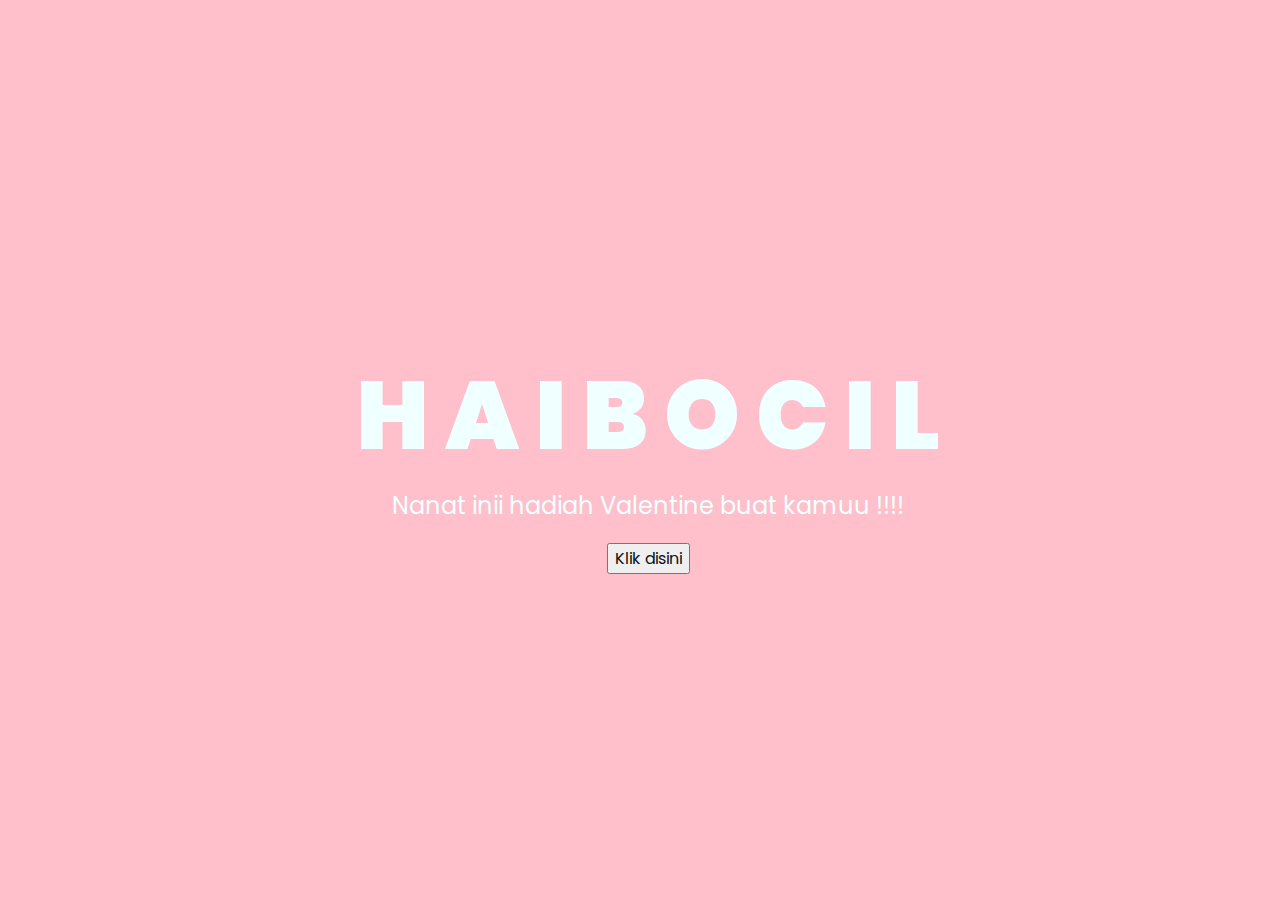
<file: index.html>
<!DOCTYPE html>
<html lang="en">
<head>
    <meta charset="UTF-8">
    <meta http-equiv="X-UA-Compatible" content="IE=edge">
    <meta name="viewport" content="width=device-width, initial-scale=1.0">
    <link rel="stylesheet" href="css/style.css">
    <link rel="icon" href="img/flowers.png" type="image/x-icon">
    <title>Nadya Ramadhani Indraputri</title>
</head>
<body>
    <div class="greetings">
    <!-- silahkan menambah kata sesuai keinginan dengan <span>text...</span -->
        <span>H</span>
        <span>A</span>
        <span>I</span>
        <span>B</span>
        <span>O</span>
        <span>C</span>
        <span>I</span>
        <span>L</span>
    </div>
    <div class="description">
        <span>Nanat inii hadiah Valentine buat kamuu !!!!</span>
    </div>
    <div class="button">
        <button>
            <a href="flower.html">Klik disini</a>
        </button>
        
    </div>
</body>
</html>
</file>
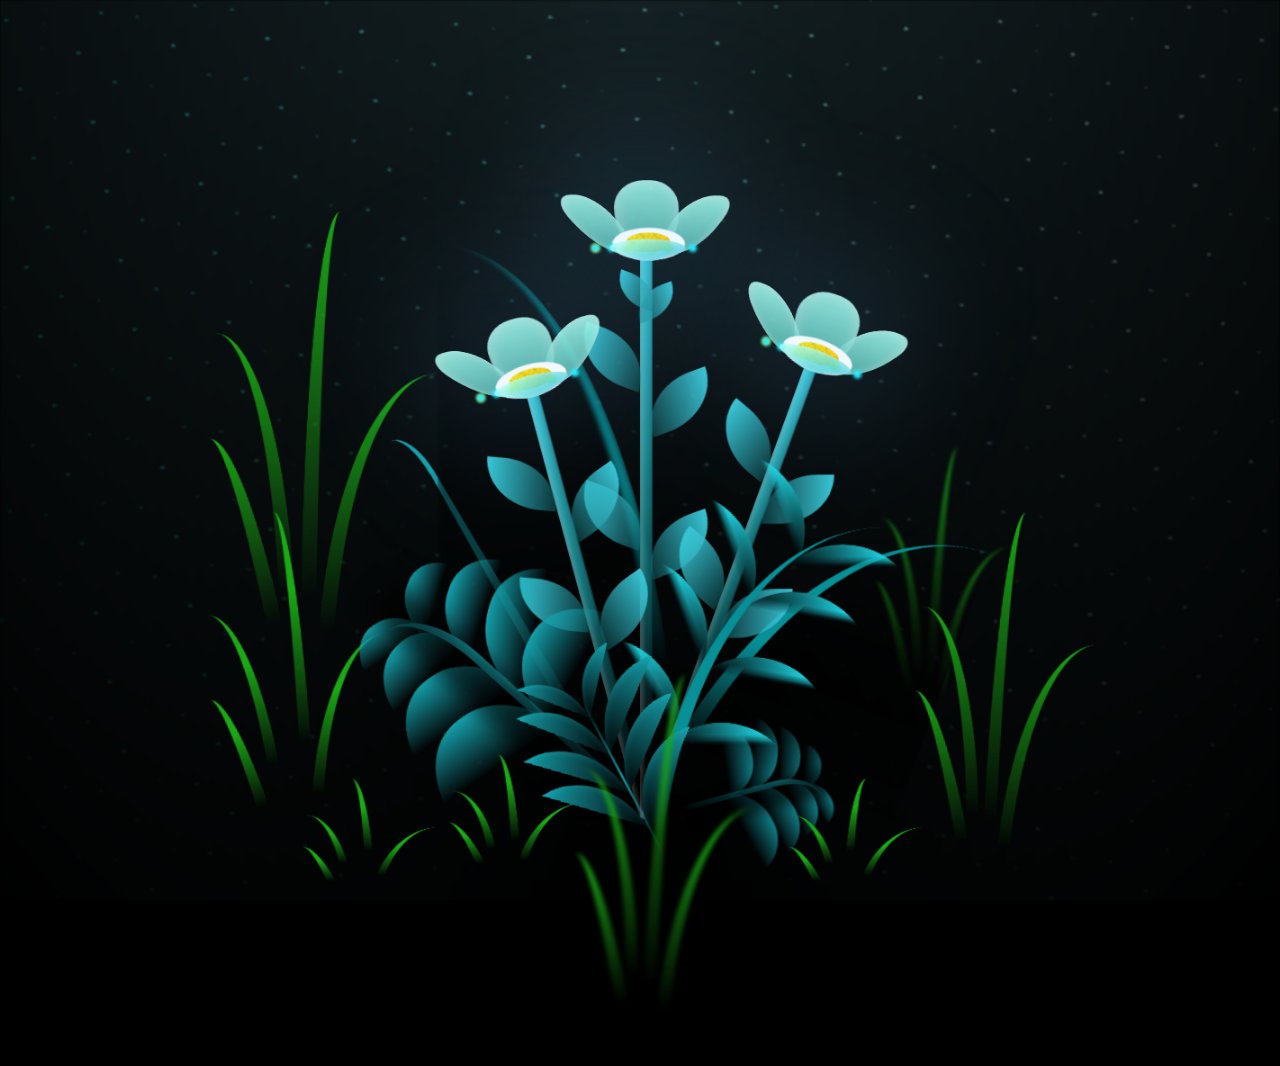
<file: flower.html>
<!DOCTYPE html>
<html lang="en">
<head>
    <meta charset="UTF-8">
    <meta http-equiv="X-UA-Compatible" content="IE=edge">
    <meta name="viewport" content="width=device-width, initial-scale=1.0">
    <link rel="stylesheet" href="css/main.css">
    <link rel="icon" href="img/flowers.png" type="image/x-icon">
    <title>flowers</title>
</head>
<body class="container">
  <!-- Pembuat code: https://codepen.io/mdusmanansari/pen/BamepLe -->
    <div class="night"></div>
    <div class="flowers">
      <div class="flower flower--1">
        <div class="flower__leafs flower__leafs--1">
          <div class="flower__leaf flower__leaf--1"></div>
          <div class="flower__leaf flower__leaf--2"></div>
          <div class="flower__leaf flower__leaf--3"></div>
          <div class="flower__leaf flower__leaf--4"></div>
          <div class="flower__white-circle"></div>
  
          <div class="flower__light flower__light--1"></div>
          <div class="flower__light flower__light--2"></div>
          <div class="flower__light flower__light--3"></div>
          <div class="flower__light flower__light--4"></div>
          <div class="flower__light flower__light--5"></div>
          <div class="flower__light flower__light--6"></div>
          <div class="flower__light flower__light--7"></div>
          <div class="flower__light flower__light--8"></div>
  
        </div>
        <div class="flower__line">
          <div class="flower__line__leaf flower__line__leaf--1"></div>
          <div class="flower__line__leaf flower__line__leaf--2"></div>
          <div class="flower__line__leaf flower__line__leaf--3"></div>
          <div class="flower__line__leaf flower__line__leaf--4"></div>
          <div class="flower__line__leaf flower__line__leaf--5"></div>
          <div class="flower__line__leaf flower__line__leaf--6"></div>
        </div>
      </div>
  
      <div class="flower flower--2">
        <div class="flower__leafs flower__leafs--2">
          <div class="flower__leaf flower__leaf--1"></div>
          <div class="flower__leaf flower__leaf--2"></div>
          <div class="flower__leaf flower__leaf--3"></div>
          <div class="flower__leaf flower__leaf--4"></div>
          <div class="flower__white-circle"></div>
  
          <div class="flower__light flower__light--1"></div>
          <div class="flower__light flower__light--2"></div>
          <div class="flower__light flower__light--3"></div>
          <div class="flower__light flower__light--4"></div>
          <div class="flower__light flower__light--5"></div>
          <div class="flower__light flower__light--6"></div>
          <div class="flower__light flower__light--7"></div>
          <div class="flower__light flower__light--8"></div>
  
        </div>
        <div class="flower__line">
          <div class="flower__line__leaf flower__line__leaf--1"></div>
          <div class="flower__line__leaf flower__line__leaf--2"></div>
          <div class="flower__line__leaf flower__line__leaf--3"></div>
          <div class="flower__line__leaf flower__line__leaf--4"></div>
        </div>
      </div>
  
      <div class="flower flower--3">
        <div class="flower__leafs flower__leafs--3">
          <div class="flower__leaf flower__leaf--1"></div>
          <div class="flower__leaf flower__leaf--2"></div>
          <div class="flower__leaf flower__leaf--3"></div>
          <div class="flower__leaf flower__leaf--4"></div>
          <div class="flower__white-circle"></div>
  
          <div class="flower__light flower__light--1"></div>
          <div class="flower__light flower__light--2"></div>
          <div class="flower__light flower__light--3"></div>
          <div class="flower__light flower__light--4"></div>
          <div class="flower__light flower__light--5"></div>
          <div class="flower__light flower__light--6"></div>
          <div class="flower__light flower__light--7"></div>
          <div class="flower__light flower__light--8"></div>
  
        </div>
        <div class="flower__line">
          <div class="flower__line__leaf flower__line__leaf--1"></div>
          <div class="flower__line__leaf flower__line__leaf--2"></div>
          <div class="flower__line__leaf flower__line__leaf--3"></div>
          <div class="flower__line__leaf flower__line__leaf--4"></div>
        </div>
      </div>
  
      <div class="grow-ans" style="--d:1.2s">
        <div class="flower__g-long">
          <div class="flower__g-long__top"></div>
          <div class="flower__g-long__bottom"></div>
        </div>
      </div>
  
      <div class="growing-grass">
        <div class="flower__grass flower__grass--1">
          <div class="flower__grass--top"></div>
          <div class="flower__grass--bottom"></div>
          <div class="flower__grass__leaf flower__grass__leaf--1"></div>
          <div class="flower__grass__leaf flower__grass__leaf--2"></div>
          <div class="flower__grass__leaf flower__grass__leaf--3"></div>
          <div class="flower__grass__leaf flower__grass__leaf--4"></div>
          <div class="flower__grass__leaf flower__grass__leaf--5"></div>
          <div class="flower__grass__leaf flower__grass__leaf--6"></div>
          <div class="flower__grass__leaf flower__grass__leaf--7"></div>
          <div class="flower__grass__leaf flower__grass__leaf--8"></div>
          <div class="flower__grass__overlay"></div>
        </div>
      </div>
  
      <div class="growing-grass">
        <div class="flower__grass flower__grass--2">
          <div class="flower__grass--top"></div>
          <div class="flower__grass--bottom"></div>
          <div class="flower__grass__leaf flower__grass__leaf--1"></div>
          <div class="flower__grass__leaf flower__grass__leaf--2"></div>
          <div class="flower__grass__leaf flower__grass__leaf--3"></div>
          <div class="flower__grass__leaf flower__grass__leaf--4"></div>
          <div class="flower__grass__leaf flower__grass__leaf--5"></div>
          <div class="flower__grass__leaf flower__grass__leaf--6"></div>
          <div class="flower__grass__leaf flower__grass__leaf--7"></div>
          <div class="flower__grass__leaf flower__grass__leaf--8"></div>
          <div class="flower__grass__overlay"></div>
        </div>
      </div>
  
      <div class="grow-ans" style="--d:2.4s">
        <div class="flower__g-right flower__g-right--1">
          <div class="leaf"></div>
        </div>
      </div>
  
      <div class="grow-ans" style="--d:2.8s">
        <div class="flower__g-right flower__g-right--2">
          <div class="leaf"></div>
        </div>
      </div>
  
      <div class="grow-ans" style="--d:2.8s">
        <div class="flower__g-front">
          <div class="flower__g-front__leaf-wrapper flower__g-front__leaf-wrapper--1">
            <div class="flower__g-front__leaf"></div>
          </div>
          <div class="flower__g-front__leaf-wrapper flower__g-front__leaf-wrapper--2">
            <div class="flower__g-front__leaf"></div>
          </div>
          <div class="flower__g-front__leaf-wrapper flower__g-front__leaf-wrapper--3">
            <div class="flower__g-front__leaf"></div>
          </div>
          <div class="flower__g-front__leaf-wrapper flower__g-front__leaf-wrapper--4">
            <div class="flower__g-front__leaf"></div>
          </div>
          <div class="flower__g-front__leaf-wrapper flower__g-front__leaf-wrapper--5">
            <div class="flower__g-front__leaf"></div>
          </div>
          <div class="flower__g-front__leaf-wrapper flower__g-front__leaf-wrapper--6">
            <div class="flower__g-front__leaf"></div>
          </div>
          <div class="flower__g-front__leaf-wrapper flower__g-front__leaf-wrapper--7">
            <div class="flower__g-front__leaf"></div>
          </div>
          <div class="flower__g-front__leaf-wrapper flower__g-front__leaf-wrapper--8">
            <div class="flower__g-front__leaf"></div>
          </div>
          <div class="flower__g-front__line"></div>
        </div>
      </div>
  
      <div class="grow-ans" style="--d:3.2s">
        <div class="flower__g-fr">
          <div class="leaf"></div>
          <div class="flower__g-fr__leaf flower__g-fr__leaf--1"></div>
          <div class="flower__g-fr__leaf flower__g-fr__leaf--2"></div>
          <div class="flower__g-fr__leaf flower__g-fr__leaf--3"></div>
          <div class="flower__g-fr__leaf flower__g-fr__leaf--4"></div>
          <div class="flower__g-fr__leaf flower__g-fr__leaf--5"></div>
          <div class="flower__g-fr__leaf flower__g-fr__leaf--6"></div>
          <div class="flower__g-fr__leaf flower__g-fr__leaf--7"></div>
          <div class="flower__g-fr__leaf flower__g-fr__leaf--8"></div>
        </div>
      </div>
  
      <div class="long-g long-g--0">
        <div class="grow-ans" style="--d:3s">
          <div class="leaf leaf--0"></div>
        </div>
        <div class="grow-ans" style="--d:2.2s">
          <div class="leaf leaf--1"></div>
        </div>
        <div class="grow-ans" style="--d:3.4s">
          <div class="leaf leaf--2"></div>
        </div>
        <div class="grow-ans" style="--d:3.6s">
          <div class="leaf leaf--3"></div>
        </div>
      </div>
  
      <div class="long-g long-g--1">
        <div class="grow-ans" style="--d:3.6s">
          <div class="leaf leaf--0"></div>
        </div>
        <div class="grow-ans" style="--d:3.8s">
          <div class="leaf leaf--1"></div>
        </div>
        <div class="grow-ans" style="--d:4s">
          <div class="leaf leaf--2"></div>
        </div>
        <div class="grow-ans" style="--d:4.2s">
          <div class="leaf leaf--3"></div>
        </div>
      </div>
  
      <div class="long-g long-g--2">
        <div class="grow-ans" style="--d:4s">
          <div class="leaf leaf--0"></div>
        </div>
        <div class="grow-ans" style="--d:4.2s">
          <div class="leaf leaf--1"></div>
        </div>
        <div class="grow-ans" style="--d:4.4s">
          <div class="leaf leaf--2"></div>
        </div>
        <div class="grow-ans" style="--d:4.6s">
          <div class="leaf leaf--3"></div>
        </div>
      </div>
  
      <div class="long-g long-g--3">
        <div class="grow-ans" style="--d:4s">
          <div class="leaf leaf--0"></div>
        </div>
        <div class="grow-ans" style="--d:4.2s">
          <div class="leaf leaf--1"></div>
        </div>
        <div class="grow-ans" style="--d:3s">
          <div class="leaf leaf--2"></div>
        </div>
        <div class="grow-ans" style="--d:3.6s">
          <div class="leaf leaf--3"></div>
        </div>
      </div>
  
      <div class="long-g long-g--4">
        <div class="grow-ans" style="--d:4s">
          <div class="leaf leaf--0"></div>
        </div>
        <div class="grow-ans" style="--d:4.2s">
          <div class="leaf leaf--1"></div>
        </div>
        <div class="grow-ans" style="--d:3s">
          <div class="leaf leaf--2"></div>
        </div>
        <div class="grow-ans" style="--d:3.6s">
          <div class="leaf leaf--3"></div>
        </div>
      </div>
  
      <div class="long-g long-g--5">
        <div class="grow-ans" style="--d:4s">
          <div class="leaf leaf--0"></div>
        </div>
        <div class="grow-ans" style="--d:4.2s">
          <div class="leaf leaf--1"></div>
        </div>
        <div class="grow-ans" style="--d:3s">
          <div class="leaf leaf--2"></div>
        </div>
        <div class="grow-ans" style="--d:3.6s">
          <div class="leaf leaf--3"></div>
        </div>
      </div>
  
      <div class="long-g long-g--6">
        <div class="grow-ans" style="--d:4.2s">
          <div class="leaf leaf--0"></div>
        </div>
        <div class="grow-ans" style="--d:4.4s">
          <div class="leaf leaf--1"></div>
        </div>
        <div class="grow-ans" style="--d:4.6s">
          <div class="leaf leaf--2"></div>
        </div>
        <div class="grow-ans" style="--d:4.8s">
          <div class="leaf leaf--3"></div>
        </div>
      </div>
  
      <div class="long-g long-g--7">
        <div class="grow-ans" style="--d:3s">
          <div class="leaf leaf--0"></div>
        </div>
        <div class="grow-ans" style="--d:3.2s">
          <div class="leaf leaf--1"></div>
        </div>
        <div class="grow-ans" style="--d:3.5s">
          <div class="leaf leaf--2"></div>
        </div>
        <div class="grow-ans" style="--d:3.6s">
          <div class="leaf leaf--3"></div>
        </div>
        <div>
          <audio autopLay loop>
            <source src="Music/make you mine.mp3" type="audio/mpeg"
        </audio>
        </div>       
      </div>
    </div>
    <script src="main.js"></script>
  </body>
</html>
</file>
<file: css/style.css>
@import url('https://fonts.googleapis.com/css2?family=Poppins:ital,wght@0,500;1,900&display=swap');
*{
    font-family: 'Poppins',cursive;
}
body{
    color: azure;
    width: 100%;
    height: 100vh;
    display: flex;
    flex-direction: column;
    align-items: center;
    justify-content: center;
    background-color: pink;
}
.greetings{
    font-size: 6rem;
    font-weight: 900;
}
.greetings > span{
    animation: glow 2.5s ease-in-out infinite;
}
@keyframes glow{
    0%, 100%{
        color: #fff;
        text-shadow: 0 0 12px #39c6d6, 0 0 50px #39c6d6, 0 0 100px #39c6d6;
    }
    10%, 90%{
        color: #F6AECE;
        text-shadow: none;
    }
}
.greetings > span:nth-child(2){
    animation-delay: .2s ;
}
.greetings > span:nth-child(3){
    animation-delay: .4s ;
}
.greetings > span:nth-child(4){
    animation-delay: .6s;
}
.greetings > span:nth-child(5){
    animation-delay: .8s;
}
.greetings > span:nth-child(6){
    animation-delay: 1.2s ;
}
.greetings > span:nth-child(7){
    animation-delay: 1.4s ;
}
.greetings > span:nth-child(8){
    animation-delay: 1.6s;
}

.description{
    font-size: 1.5rem;
    margin-bottom: 20px;
}

.button a{
    text-decoration: none;
    font-size: 1rem;
    color: #111;
}

@media screen and (max-width:574px){
    .greetings{
        display: block;
        font-size: 3rem;
        font-weight: 500;
        text-align: center;
    }
    .description{
        font-size: 1rem;
    }
    
    .button a{
        font-size: .5rem;
    }
}
</file>
<file: css/main.css>
*,
*::after,
*::before {
  padding: 0;
  margin: 0;
  box-sizing: border-box;
}

:root {
  --dark-color: #000;
}

body {
  display: flex;
  align-items: flex-end;
  justify-content: center;
  min-height: 100vh;
  background-color: var(--dark-color);
  overflow: hidden;
  perspective: 1000px;
}

.night {
  position: fixed;
  left: 50%;
  top: 0;
  transform: translateX(-50%);
  width: 100%;
  height: 100%;
  filter: blur(0.1vmin);
  background-image: radial-gradient(ellipse at top, transparent 0%, var(--dark-color)), radial-gradient(ellipse at bottom, var(--dark-color), rgba(145, 233, 255, 0.2)), repeating-linear-gradient(220deg, rgb(0, 0, 0) 0px, rgb(0, 0, 0) 19px, transparent 19px, transparent 22px), repeating-linear-gradient(189deg, rgb(0, 0, 0) 0px, rgb(0, 0, 0) 19px, transparent 19px, transparent 22px), repeating-linear-gradient(148deg, rgb(0, 0, 0) 0px, rgb(0, 0, 0) 19px, transparent 19px, transparent 22px), linear-gradient(90deg, rgb(0, 255, 250), rgb(240, 240, 240));
}

.flowers {
  position: relative;
  transform: scale(0.9);
}

.flower {
  position: absolute;
  bottom: 10vmin;
  transform-origin: bottom center;
  z-index: 10;
  --fl-speed: 0.8s;
}
.flower--1 {
  -webkit-animation: moving-flower-1 4s linear infinite;
          animation: moving-flower-1 4s linear infinite;
}
.flower--1 .flower__line {
  height: 70vmin;
  -webkit-animation-delay: 0.3s;
          animation-delay: 0.3s;
}
.flower--1 .flower__line__leaf--1 {
  -webkit-animation: blooming-leaf-right var(--fl-speed) 1.6s backwards;
          animation: blooming-leaf-right var(--fl-speed) 1.6s backwards;
}
.flower--1 .flower__line__leaf--2 {
  -webkit-animation: blooming-leaf-right var(--fl-speed) 1.4s backwards;
          animation: blooming-leaf-right var(--fl-speed) 1.4s backwards;
}
.flower--1 .flower__line__leaf--3 {
  -webkit-animation: blooming-leaf-left var(--fl-speed) 1.2s backwards;
          animation: blooming-leaf-left var(--fl-speed) 1.2s backwards;
}
.flower--1 .flower__line__leaf--4 {
  -webkit-animation: blooming-leaf-left var(--fl-speed) 1s backwards;
          animation: blooming-leaf-left var(--fl-speed) 1s backwards;
}
.flower--1 .flower__line__leaf--5 {
  -webkit-animation: blooming-leaf-right var(--fl-speed) 1.8s backwards;
          animation: blooming-leaf-right var(--fl-speed) 1.8s backwards;
}
.flower--1 .flower__line__leaf--6 {
  -webkit-animation: blooming-leaf-left var(--fl-speed) 2s backwards;
          animation: blooming-leaf-left var(--fl-speed) 2s backwards;
}
.flower--2 {
  left: 50%;
  transform: rotate(20deg);
  -webkit-animation: moving-flower-2 4s linear infinite;
          animation: moving-flower-2 4s linear infinite;
}
.flower--2 .flower__line {
  height: 60vmin;
  -webkit-animation-delay: 0.6s;
          animation-delay: 0.6s;
}
.flower--2 .flower__line__leaf--1 {
  -webkit-animation: blooming-leaf-right var(--fl-speed) 1.9s backwards;
          animation: blooming-leaf-right var(--fl-speed) 1.9s backwards;
}
.flower--2 .flower__line__leaf--2 {
  -webkit-animation: blooming-leaf-right var(--fl-speed) 1.7s backwards;
          animation: blooming-leaf-right var(--fl-speed) 1.7s backwards;
}
.flower--2 .flower__line__leaf--3 {
  -webkit-animation: blooming-leaf-left var(--fl-speed) 1.5s backwards;
          animation: blooming-leaf-left var(--fl-speed) 1.5s backwards;
}
.flower--2 .flower__line__leaf--4 {
  -webkit-animation: blooming-leaf-left var(--fl-speed) 1.3s backwards;
          animation: blooming-leaf-left var(--fl-speed) 1.3s backwards;
}
.flower--3 {
  left: 50%;
  transform: rotate(-15deg);
  -webkit-animation: moving-flower-3 4s linear infinite;
          animation: moving-flower-3 4s linear infinite;
}
.flower--3 .flower__line {
  -webkit-animation-delay: 0.9s;
          animation-delay: 0.9s;
}
.flower--3 .flower__line__leaf--1 {
  -webkit-animation: blooming-leaf-right var(--fl-speed) 2.5s backwards;
          animation: blooming-leaf-right var(--fl-speed) 2.5s backwards;
}
.flower--3 .flower__line__leaf--2 {
  -webkit-animation: blooming-leaf-right var(--fl-speed) 2.3s backwards;
          animation: blooming-leaf-right var(--fl-speed) 2.3s backwards;
}
.flower--3 .flower__line__leaf--3 {
  -webkit-animation: blooming-leaf-left var(--fl-speed) 2.1s backwards;
          animation: blooming-leaf-left var(--fl-speed) 2.1s backwards;
}
.flower--3 .flower__line__leaf--4 {
  -webkit-animation: blooming-leaf-left var(--fl-speed) 1.9s backwards;
          animation: blooming-leaf-left var(--fl-speed) 1.9s backwards;
}
.flower__leafs {
  position: relative;
  -webkit-animation: blooming-flower 2s backwards;
          animation: blooming-flower 2s backwards;
}
.flower__leafs--1 {
  -webkit-animation-delay: 1.1s;
          animation-delay: 1.1s;
}
.flower__leafs--2 {
  -webkit-animation-delay: 1.4s;
          animation-delay: 1.4s;
}
.flower__leafs--3 {
  -webkit-animation-delay: 1.7s;
          animation-delay: 1.7s;
}
.flower__leafs::after {
  content: "";
  position: absolute;
  left: 0;
  top: 0;
  transform: translate(-50%, -100%);
  width: 8vmin;
  height: 8vmin;
  background-color: #6bff;
  filter: blur(10vmin);
}
.flower__leaf {
  position: absolute;
  bottom: 0;
  left: 50%;
  width: 8vmin;
  height: 11vmin;
  border-radius: 51% 49% 47% 53%/44% 45% 55% 69%;
  background-color: #a7ffee;
  background-image: linear-gradient(to top, #54b8aa, #a7ffee);
  transform-origin: bottom center;
  opacity: 0.9;
  box-shadow: inset 0 0 2vmin rgba(255, 255, 255, 0.5);
}
.flower__leaf--1 {
  transform: translate(-10%, 1%) rotateY(40deg) rotateX(-50deg);
}
.flower__leaf--2 {
  transform: translate(-50%, -4%) rotateX(40deg);
}
.flower__leaf--3 {
  transform: translate(-90%, 0%) rotateY(45deg) rotateX(50deg);
}
.flower__leaf--4 {
  width: 8vmin;
  height: 8vmin;
  transform-origin: bottom left;
  border-radius: 4vmin 10vmin 4vmin 4vmin;
  transform: translate(0%, 18%) rotateX(70deg) rotate(-43deg);
  background-image: linear-gradient(to top, #39c6d6, #a7ffee);
  z-index: 1;
  opacity: 0.8;
}
.flower__white-circle {
  position: absolute;
  left: -3.5vmin;
  top: -3vmin;
  width: 9vmin;
  height: 4vmin;
  border-radius: 50%;
  background-color: #fff;
}
.flower__white-circle::after {
  content: "";
  position: absolute;
  left: 50%;
  top: 45%;
  transform: translate(-50%, -50%);
  width: 60%;
  height: 60%;
  border-radius: inherit;
  background-image: repeating-linear-gradient(135deg, rgba(0, 0, 0, 0.03) 0px, rgba(0, 0, 0, 0.03) 1px, transparent 1px, transparent 12px), repeating-linear-gradient(45deg, rgba(0, 0, 0, 0.03) 0px, rgba(0, 0, 0, 0.03) 1px, transparent 1px, transparent 12px), repeating-linear-gradient(67.5deg, rgba(0, 0, 0, 0.03) 0px, rgba(0, 0, 0, 0.03) 1px, transparent 1px, transparent 12px), repeating-linear-gradient(135deg, rgba(0, 0, 0, 0.03) 0px, rgba(0, 0, 0, 0.03) 1px, transparent 1px, transparent 12px), repeating-linear-gradient(45deg, rgba(0, 0, 0, 0.03) 0px, rgba(0, 0, 0, 0.03) 1px, transparent 1px, transparent 12px), repeating-linear-gradient(112.5deg, rgba(0, 0, 0, 0.03) 0px, rgba(0, 0, 0, 0.03) 1px, transparent 1px, transparent 12px), repeating-linear-gradient(112.5deg, rgba(0, 0, 0, 0.03) 0px, rgba(0, 0, 0, 0.03) 1px, transparent 1px, transparent 12px), repeating-linear-gradient(45deg, rgba(0, 0, 0, 0.03) 0px, rgba(0, 0, 0, 0.03) 1px, transparent 1px, transparent 12px), repeating-linear-gradient(22.5deg, rgba(0, 0, 0, 0.03) 0px, rgba(0, 0, 0, 0.03) 1px, transparent 1px, transparent 12px), repeating-linear-gradient(45deg, rgba(0, 0, 0, 0.03) 0px, rgba(0, 0, 0, 0.03) 1px, transparent 1px, transparent 12px), repeating-linear-gradient(22.5deg, rgba(0, 0, 0, 0.03) 0px, rgba(0, 0, 0, 0.03) 1px, transparent 1px, transparent 12px), repeating-linear-gradient(135deg, rgba(0, 0, 0, 0.03) 0px, rgba(0, 0, 0, 0.03) 1px, transparent 1px, transparent 12px), repeating-linear-gradient(157.5deg, rgba(0, 0, 0, 0.03) 0px, rgba(0, 0, 0, 0.03) 1px, transparent 1px, transparent 12px), repeating-linear-gradient(67.5deg, rgba(0, 0, 0, 0.03) 0px, rgba(0, 0, 0, 0.03) 1px, transparent 1px, transparent 12px), repeating-linear-gradient(67.5deg, rgba(0, 0, 0, 0.03) 0px, rgba(0, 0, 0, 0.03) 1px, transparent 1px, transparent 12px), linear-gradient(90deg, rgb(255, 235, 18), rgb(255, 206, 0));
}
.flower__line {
  height: 55vmin;
  width: 1.5vmin;
  background-image: linear-gradient(to left, rgba(0, 0, 0, 0.2), transparent, rgba(255, 255, 255, 0.2)), linear-gradient(to top, transparent 10%, #14757a, #39c6d6);
  box-shadow: inset 0 0 2px rgba(0, 0, 0, 0.5);
  -webkit-animation: grow-flower-tree 4s backwards;
          animation: grow-flower-tree 4s backwards;
}
.flower__line__leaf {
  --w: 7vmin;
  --h: calc(var(--w) + 2vmin);
  position: absolute;
  top: 20%;
  left: 90%;
  width: var(--w);
  height: var(--h);
  border-top-right-radius: var(--h);
  border-bottom-left-radius: var(--h);
  background-image: linear-gradient(to top, rgba(20, 117, 122, 0.4), #39c6d6);
}
.flower__line__leaf--1 {
  transform: rotate(70deg) rotateY(30deg);
}
.flower__line__leaf--2 {
  top: 45%;
  transform: rotate(70deg) rotateY(30deg);
}
.flower__line__leaf--3, .flower__line__leaf--4, .flower__line__leaf--6 {
  border-top-right-radius: 0;
  border-bottom-left-radius: 0;
  border-top-left-radius: var(--h);
  border-bottom-right-radius: var(--h);
  left: -460%;
  top: 12%;
  transform: rotate(-70deg) rotateY(30deg);
}
.flower__line__leaf--4 {
  top: 40%;
}
.flower__line__leaf--5 {
  top: 0;
  transform-origin: left;
  transform: rotate(70deg) rotateY(30deg) scale(0.6);
}
.flower__line__leaf--6 {
  top: -2%;
  left: -450%;
  transform-origin: right;
  transform: rotate(-70deg) rotateY(30deg) scale(0.6);
}
.flower__light {
  position: absolute;
  bottom: 0vmin;
  width: 1vmin;
  height: 1vmin;
  background-color: rgb(255, 251, 0);
  border-radius: 50%;
  filter: blur(0.2vmin);
  -webkit-animation: light-ans 4s linear infinite backwards;
          animation: light-ans 4s linear infinite backwards;
}
.flower__light:nth-child(odd) {
  background-color: #23f0ff;
}
.flower__light--1 {
  left: -2vmin;
  -webkit-animation-delay: 1s;
          animation-delay: 1s;
}
.flower__light--2 {
  left: 3vmin;
  -webkit-animation-delay: 0.5s;
          animation-delay: 0.5s;
}
.flower__light--3 {
  left: -6vmin;
  -webkit-animation-delay: 0.3s;
          animation-delay: 0.3s;
}
.flower__light--4 {
  left: 6vmin;
  -webkit-animation-delay: 0.9s;
          animation-delay: 0.9s;
}
.flower__light--5 {
  left: -1vmin;
  -webkit-animation-delay: 1.5s;
          animation-delay: 1.5s;
}
.flower__light--6 {
  left: -4vmin;
  -webkit-animation-delay: 3s;
          animation-delay: 3s;
}
.flower__light--7 {
  left: 3vmin;
  -webkit-animation-delay: 2s;
          animation-delay: 2s;
}
.flower__light--8 {
  left: -6vmin;
  -webkit-animation-delay: 3.5s;
          animation-delay: 3.5s;
}
.flower__grass {
  --c: #159faa;
  --line-w: 1.5vmin;
  position: absolute;
  bottom: 12vmin;
  left: -7vmin;
  display: flex;
  flex-direction: column;
  align-items: flex-end;
  z-index: 20;
  transform-origin: bottom center;
  transform: rotate(-48deg) rotateY(40deg);
}
.flower__grass--1 {
  -webkit-animation: moving-grass 2s linear infinite;
          animation: moving-grass 2s linear infinite;
}
.flower__grass--2 {
  left: 2vmin;
  bottom: 10vmin;
  transform: scale(0.5) rotate(75deg) rotateX(10deg) rotateY(-200deg);
  opacity: 0.8;
  z-index: 0;
  -webkit-animation: moving-grass--2 1.5s linear infinite;
          animation: moving-grass--2 1.5s linear infinite;
}
.flower__grass--top {
  width: 7vmin;
  height: 10vmin;
  border-top-right-radius: 100%;
  border-right: var(--line-w) solid var(--c);
  transform-origin: bottom center;
  transform: rotate(-2deg);
}
.flower__grass--bottom {
  margin-top: -2px;
  width: var(--line-w);
  height: 25vmin;
  background-image: linear-gradient(to top, transparent, var(--c));
}
.flower__grass__leaf {
  --size: 10vmin;
  position: absolute;
  width: calc(var(--size) * 2.1);
  height: var(--size);
  border-top-left-radius: var(--size);
  border-top-right-radius: var(--size);
  background-image: linear-gradient(to top, transparent, transparent 30%, var(--c));
  z-index: 100;
}
.flower__grass__leaf--1 {
  top: -6%;
  left: 30%;
  --size: 6vmin;
  transform: rotate(-20deg);
  -webkit-animation: growing-grass-ans--1 2s 2.6s backwards;
          animation: growing-grass-ans--1 2s 2.6s backwards;
}
@-webkit-keyframes growing-grass-ans--1 {
  0% {
    transform-origin: bottom left;
    transform: rotate(-20deg) scale(0);
  }
}
@keyframes growing-grass-ans--1 {
  0% {
    transform-origin: bottom left;
    transform: rotate(-20deg) scale(0);
  }
}
.flower__grass__leaf--2 {
  top: -5%;
  left: -110%;
  --size: 6vmin;
  transform: rotate(10deg);
  -webkit-animation: growing-grass-ans--2 2s 2.4s linear backwards;
          animation: growing-grass-ans--2 2s 2.4s linear backwards;
}
@-webkit-keyframes growing-grass-ans--2 {
  0% {
    transform-origin: bottom right;
    transform: rotate(10deg) scale(0);
  }
}
@keyframes growing-grass-ans--2 {
  0% {
    transform-origin: bottom right;
    transform: rotate(10deg) scale(0);
  }
}
.flower__grass__leaf--3 {
  top: 5%;
  left: 60%;
  --size: 8vmin;
  transform: rotate(-18deg) rotateX(-20deg);
  -webkit-animation: growing-grass-ans--3 2s 2.2s linear backwards;
          animation: growing-grass-ans--3 2s 2.2s linear backwards;
}
@-webkit-keyframes growing-grass-ans--3 {
  0% {
    transform-origin: bottom left;
    transform: rotate(-18deg) rotateX(-20deg) scale(0);
  }
}
@keyframes growing-grass-ans--3 {
  0% {
    transform-origin: bottom left;
    transform: rotate(-18deg) rotateX(-20deg) scale(0);
  }
}
.flower__grass__leaf--4 {
  top: 6%;
  left: -135%;
  --size: 8vmin;
  transform: rotate(2deg);
  -webkit-animation: growing-grass-ans--4 2s 2s linear backwards;
          animation: growing-grass-ans--4 2s 2s linear backwards;
}
@-webkit-keyframes growing-grass-ans--4 {
  0% {
    transform-origin: bottom right;
    transform: rotate(2deg) scale(0);
  }
}
@keyframes growing-grass-ans--4 {
  0% {
    transform-origin: bottom right;
    transform: rotate(2deg) scale(0);
  }
}
.flower__grass__leaf--5 {
  top: 20%;
  left: 60%;
  --size: 10vmin;
  transform: rotate(-24deg) rotateX(-20deg);
  -webkit-animation: growing-grass-ans--5 2s 1.8s linear backwards;
          animation: growing-grass-ans--5 2s 1.8s linear backwards;
}
@-webkit-keyframes growing-grass-ans--5 {
  0% {
    transform-origin: bottom left;
    transform: rotate(-24deg) rotateX(-20deg) scale(0);
  }
}
@keyframes growing-grass-ans--5 {
  0% {
    transform-origin: bottom left;
    transform: rotate(-24deg) rotateX(-20deg) scale(0);
  }
}
.flower__grass__leaf--6 {
  top: 22%;
  left: -180%;
  --size: 10vmin;
  transform: rotate(10deg);
  -webkit-animation: growing-grass-ans--6 2s 1.6s linear backwards;
          animation: growing-grass-ans--6 2s 1.6s linear backwards;
}
@-webkit-keyframes growing-grass-ans--6 {
  0% {
    transform-origin: bottom right;
    transform: rotate(10deg) scale(0);
  }
}
@keyframes growing-grass-ans--6 {
  0% {
    transform-origin: bottom right;
    transform: rotate(10deg) scale(0);
  }
}
.flower__grass__leaf--7 {
  top: 39%;
  left: 70%;
  --size: 10vmin;
  transform: rotate(-10deg);
  -webkit-animation: growing-grass-ans--7 2s 1.4s linear backwards;
          animation: growing-grass-ans--7 2s 1.4s linear backwards;
}
@-webkit-keyframes growing-grass-ans--7 {
  0% {
    transform-origin: bottom left;
    transform: rotate(-10deg) scale(0);
  }
}
@keyframes growing-grass-ans--7 {
  0% {
    transform-origin: bottom left;
    transform: rotate(-10deg) scale(0);
  }
}
.flower__grass__leaf--8 {
  top: 40%;
  left: -215%;
  --size: 11vmin;
  transform: rotate(10deg);
  -webkit-animation: growing-grass-ans--8 2s 1.2s linear backwards;
          animation: growing-grass-ans--8 2s 1.2s linear backwards;
}
@-webkit-keyframes growing-grass-ans--8 {
  0% {
    transform-origin: bottom right;
    transform: rotate(10deg) scale(0);
  }
}
@keyframes growing-grass-ans--8 {
  0% {
    transform-origin: bottom right;
    transform: rotate(10deg) scale(0);
  }
}
.flower__grass__overlay {
  position: absolute;
  top: -10%;
  right: 0%;
  width: 100%;
  height: 100%;
  background-color: rgba(0, 0, 0, 0.6);
  filter: blur(1.5vmin);
  z-index: 100;
}
.flower__g-long {
  --w: 2vmin;
  --h: 6vmin;
  --c: #159faa;
  position: absolute;
  bottom: 10vmin;
  left: -3vmin;
  transform-origin: bottom center;
  transform: rotate(-30deg) rotateY(-20deg);
  display: flex;
  flex-direction: column;
  align-items: flex-end;
  -webkit-animation: flower-g-long-ans 3s linear infinite;
          animation: flower-g-long-ans 3s linear infinite;
}
@-webkit-keyframes flower-g-long-ans {
  0%, 100% {
    transform: rotate(-30deg) rotateY(-20deg);
  }
  50% {
    transform: rotate(-32deg) rotateY(-20deg);
  }
}
@keyframes flower-g-long-ans {
  0%, 100% {
    transform: rotate(-30deg) rotateY(-20deg);
  }
  50% {
    transform: rotate(-32deg) rotateY(-20deg);
  }
}
.flower__g-long__top {
  top: calc(var(--h) * -1);
  width: calc(var(--w) + 1vmin);
  height: var(--h);
  border-top-right-radius: 100%;
  border-right: 0.7vmin solid var(--c);
  transform: translate(-0.7vmin, 1vmin);
}
.flower__g-long__bottom {
  width: var(--w);
  height: 50vmin;
  transform-origin: bottom center;
  background-image: linear-gradient(to top, transparent 30%, var(--c));
  box-shadow: inset 0 0 2px rgba(0, 0, 0, 0.5);
  -webkit-clip-path: polygon(35% 0, 65% 1%, 100% 100%, 0% 100%);
          clip-path: polygon(35% 0, 65% 1%, 100% 100%, 0% 100%);
}
.flower__g-right {
  position: absolute;
  bottom: 6vmin;
  left: -2vmin;
  transform-origin: bottom left;
  transform: rotate(20deg);
}
.flower__g-right .leaf {
  width: 30vmin;
  height: 50vmin;
  border-top-left-radius: 100%;
  border-left: 2vmin solid #079097;
  background-image: linear-gradient(to bottom, transparent, var(--dark-color) 60%);
  -webkit-mask-image: linear-gradient(to top, transparent 30%, #079097 60%);
}
.flower__g-right--1 {
  -webkit-animation: flower-g-right-ans 2.5s linear infinite;
          animation: flower-g-right-ans 2.5s linear infinite;
}
.flower__g-right--2 {
  left: 5vmin;
  transform: rotateY(-180deg);
  -webkit-animation: flower-g-right-ans--2 3s linear infinite;
          animation: flower-g-right-ans--2 3s linear infinite;
}
.flower__g-right--2 .leaf {
  height: 75vmin;
  filter: blur(0.3vmin);
  opacity: 0.8;
}
@-webkit-keyframes flower-g-right-ans {
  0%, 100% {
    transform: rotate(20deg);
  }
  50% {
    transform: rotate(24deg) rotateX(-20deg);
  }
}
@keyframes flower-g-right-ans {
  0%, 100% {
    transform: rotate(20deg);
  }
  50% {
    transform: rotate(24deg) rotateX(-20deg);
  }
}
@-webkit-keyframes flower-g-right-ans--2 {
  0%, 100% {
    transform: rotateY(-180deg) rotate(0deg) rotateX(-20deg);
  }
  50% {
    transform: rotateY(-180deg) rotate(6deg) rotateX(-20deg);
  }
}
@keyframes flower-g-right-ans--2 {
  0%, 100% {
    transform: rotateY(-180deg) rotate(0deg) rotateX(-20deg);
  }
  50% {
    transform: rotateY(-180deg) rotate(6deg) rotateX(-20deg);
  }
}
.flower__g-front {
  position: absolute;
  bottom: 6vmin;
  left: 2.5vmin;
  z-index: 100;
  transform-origin: bottom center;
  transform: rotate(-28deg) rotateY(30deg) scale(1.04);
  -webkit-animation: flower__g-front-ans 2s linear infinite;
          animation: flower__g-front-ans 2s linear infinite;
}
@-webkit-keyframes flower__g-front-ans {
  0%, 100% {
    transform: rotate(-28deg) rotateY(30deg) scale(1.04);
  }
  50% {
    transform: rotate(-35deg) rotateY(40deg) scale(1.04);
  }
}
@keyframes flower__g-front-ans {
  0%, 100% {
    transform: rotate(-28deg) rotateY(30deg) scale(1.04);
  }
  50% {
    transform: rotate(-35deg) rotateY(40deg) scale(1.04);
  }
}
.flower__g-front__line {
  width: 0.3vmin;
  height: 20vmin;
  background-image: linear-gradient(to top, transparent, #079097, transparent 100%);
  position: relative;
}
.flower__g-front__leaf-wrapper {
  position: absolute;
  top: 0;
  left: 0;
  transform-origin: bottom left;
  transform: rotate(10deg);
}
.flower__g-front__leaf-wrapper:nth-child(even) {
  left: 0vmin;
  transform: rotateY(-180deg) rotate(5deg);
  -webkit-animation: flower__g-front__leaf-left-ans 1s ease-in backwards;
          animation: flower__g-front__leaf-left-ans 1s ease-in backwards;
}
.flower__g-front__leaf-wrapper:nth-child(odd) {
  -webkit-animation: flower__g-front__leaf-ans 1s ease-in backwards;
          animation: flower__g-front__leaf-ans 1s ease-in backwards;
}
.flower__g-front__leaf-wrapper--1 {
  top: -8vmin;
  transform: scale(0.7);
  -webkit-animation: flower__g-front__leaf-ans 1s 5.5s ease-in backwards !important;
          animation: flower__g-front__leaf-ans 1s 5.5s ease-in backwards !important;
}
.flower__g-front__leaf-wrapper--2 {
  top: -8vmin;
  transform: rotateY(-180deg) scale(0.7) !important;
  -webkit-animation: flower__g-front__leaf-left-ans-2 1s 4.6s ease-in backwards !important;
          animation: flower__g-front__leaf-left-ans-2 1s 4.6s ease-in backwards !important;
}
.flower__g-front__leaf-wrapper--3 {
  top: -3vmin;
  -webkit-animation: flower__g-front__leaf-ans 1s 4.6s ease-in backwards;
          animation: flower__g-front__leaf-ans 1s 4.6s ease-in backwards;
}
.flower__g-front__leaf-wrapper--4 {
  top: -3vmin;
  transform: rotateY(-180deg) scale(0.9) !important;
  -webkit-animation: flower__g-front__leaf-left-ans-2 1s 4.6s ease-in backwards !important;
          animation: flower__g-front__leaf-left-ans-2 1s 4.6s ease-in backwards !important;
}
@-webkit-keyframes flower__g-front__leaf-left-ans-2 {
  0% {
    transform: rotateY(-180deg) scale(0);
  }
}
@keyframes flower__g-front__leaf-left-ans-2 {
  0% {
    transform: rotateY(-180deg) scale(0);
  }
}
.flower__g-front__leaf-wrapper--5, .flower__g-front__leaf-wrapper--6 {
  top: 2vmin;
}
.flower__g-front__leaf-wrapper--7, .flower__g-front__leaf-wrapper--8 {
  top: 6.5vmin;
}
.flower__g-front__leaf-wrapper--2 {
  -webkit-animation-delay: 5.2s !important;
          animation-delay: 5.2s !important;
}
.flower__g-front__leaf-wrapper--3 {
  -webkit-animation-delay: 4.9s !important;
          animation-delay: 4.9s !important;
}
.flower__g-front__leaf-wrapper--5 {
  -webkit-animation-delay: 4.3s !important;
          animation-delay: 4.3s !important;
}
.flower__g-front__leaf-wrapper--6 {
  -webkit-animation-delay: 4.1s !important;
          animation-delay: 4.1s !important;
}
.flower__g-front__leaf-wrapper--7 {
  -webkit-animation-delay: 3.8s !important;
          animation-delay: 3.8s !important;
}
.flower__g-front__leaf-wrapper--8 {
  -webkit-animation-delay: 3.5s !important;
          animation-delay: 3.5s !important;
}
@-webkit-keyframes flower__g-front__leaf-ans {
  0% {
    transform: rotate(10deg) scale(0);
  }
}
@keyframes flower__g-front__leaf-ans {
  0% {
    transform: rotate(10deg) scale(0);
  }
}
@-webkit-keyframes flower__g-front__leaf-left-ans {
  0% {
    transform: rotateY(-180deg) rotate(5deg) scale(0);
  }
}
@keyframes flower__g-front__leaf-left-ans {
  0% {
    transform: rotateY(-180deg) rotate(5deg) scale(0);
  }
}
.flower__g-front__leaf {
  width: 10vmin;
  height: 10vmin;
  border-radius: 100% 0% 0% 100%/100% 100% 0% 0%;
  box-shadow: inset 0 2px 1vmin hsla(184deg, 97%, 58%, 0.2);
  background-image: linear-gradient(to bottom left, transparent, var(--dark-color)), linear-gradient(to bottom right, #159faa 50%, transparent 50%, transparent);
  -webkit-mask-image: linear-gradient(to bottom right, #159faa 50%, transparent 50%, transparent);
  mask-image: linear-gradient(to bottom right, #159faa 50%, transparent 50%, transparent);
}
.flower__g-fr {
  position: absolute;
  bottom: -4vmin;
  left: vmin;
  transform-origin: bottom left;
  z-index: 10;
  -webkit-animation: flower__g-fr-ans 2s linear infinite;
          animation: flower__g-fr-ans 2s linear infinite;
}
@-webkit-keyframes flower__g-fr-ans {
  0%, 100% {
    transform: rotate(2deg);
  }
  50% {
    transform: rotate(4deg);
  }
}
@keyframes flower__g-fr-ans {
  0%, 100% {
    transform: rotate(2deg);
  }
  50% {
    transform: rotate(4deg);
  }
}
.flower__g-fr .leaf {
  width: 30vmin;
  height: 50vmin;
  border-top-left-radius: 100%;
  border-left: 2vmin solid #079097;
  -webkit-mask-image: linear-gradient(to top, transparent 25%, #079097 50%);
  position: relative;
  z-index: 1;
}
.flower__g-fr__leaf {
  position: absolute;
  top: 0;
  left: 0;
  width: 10vmin;
  height: 10vmin;
  border-radius: 100% 0% 0% 100%/100% 100% 0% 0%;
  box-shadow: inset 0 2px 1vmin hsla(184deg, 97%, 58%, 0.2);
  background-image: linear-gradient(to bottom left, transparent, var(--dark-color) 98%), linear-gradient(to bottom right, #23f0ff 45%, transparent 50%, transparent);
  -webkit-mask-image: linear-gradient(135deg, #159faa 40%, transparent 50%, transparent);
}
.flower__g-fr__leaf--1 {
  left: 20vmin;
  transform: rotate(45deg);
  -webkit-animation: flower__g-fr-leaft-ans-1 0.5s 5.2s linear backwards;
          animation: flower__g-fr-leaft-ans-1 0.5s 5.2s linear backwards;
}
@-webkit-keyframes flower__g-fr-leaft-ans-1 {
  0% {
    transform-origin: left;
    transform: rotate(45deg) scale(0);
  }
}
@keyframes flower__g-fr-leaft-ans-1 {
  0% {
    transform-origin: left;
    transform: rotate(45deg) scale(0);
  }
}
.flower__g-fr__leaf--2 {
  left: 12vmin;
  top: -7vmin;
  transform: rotate(25deg) rotateY(-180deg);
  -webkit-animation: flower__g-fr-leaft-ans-6 0.5s 5s linear backwards;
          animation: flower__g-fr-leaft-ans-6 0.5s 5s linear backwards;
}
.flower__g-fr__leaf--3 {
  left: 15vmin;
  top: 6vmin;
  transform: rotate(55deg);
  -webkit-animation: flower__g-fr-leaft-ans-5 0.5s 4.8s linear backwards;
          animation: flower__g-fr-leaft-ans-5 0.5s 4.8s linear backwards;
}
.flower__g-fr__leaf--4 {
  left: 6vmin;
  top: -2vmin;
  transform: rotate(25deg) rotateY(-180deg);
  -webkit-animation: flower__g-fr-leaft-ans-6 0.5s 4.6s linear backwards;
          animation: flower__g-fr-leaft-ans-6 0.5s 4.6s linear backwards;
}
.flower__g-fr__leaf--5 {
  left: 10vmin;
  top: 14vmin;
  transform: rotate(55deg);
  -webkit-animation: flower__g-fr-leaft-ans-5 0.5s 4.4s linear backwards;
          animation: flower__g-fr-leaft-ans-5 0.5s 4.4s linear backwards;
}
@-webkit-keyframes flower__g-fr-leaft-ans-5 {
  0% {
    transform-origin: left;
    transform: rotate(55deg) scale(0);
  }
}
@keyframes flower__g-fr-leaft-ans-5 {
  0% {
    transform-origin: left;
    transform: rotate(55deg) scale(0);
  }
}
.flower__g-fr__leaf--6 {
  left: 0vmin;
  top: 6vmin;
  transform: rotate(25deg) rotateY(-180deg);
  -webkit-animation: flower__g-fr-leaft-ans-6 0.5s 4.2s linear backwards;
          animation: flower__g-fr-leaft-ans-6 0.5s 4.2s linear backwards;
}
@-webkit-keyframes flower__g-fr-leaft-ans-6 {
  0% {
    transform-origin: right;
    transform: rotate(25deg) rotateY(-180deg) scale(0);
  }
}
@keyframes flower__g-fr-leaft-ans-6 {
  0% {
    transform-origin: right;
    transform: rotate(25deg) rotateY(-180deg) scale(0);
  }
}
.flower__g-fr__leaf--7 {
  left: 5vmin;
  top: 22vmin;
  transform: rotate(45deg);
  -webkit-animation: flower__g-fr-leaft-ans-7 0.5s 4s linear backwards;
          animation: flower__g-fr-leaft-ans-7 0.5s 4s linear backwards;
}
@-webkit-keyframes flower__g-fr-leaft-ans-7 {
  0% {
    transform-origin: left;
    transform: rotate(45deg) scale(0);
  }
}
@keyframes flower__g-fr-leaft-ans-7 {
  0% {
    transform-origin: left;
    transform: rotate(45deg) scale(0);
  }
}
.flower__g-fr__leaf--8 {
  left: -4vmin;
  top: 15vmin;
  transform: rotate(15deg) rotateY(-180deg);
  -webkit-animation: flower__g-fr-leaft-ans-8 0.5s 3.8s linear backwards;
          animation: flower__g-fr-leaft-ans-8 0.5s 3.8s linear backwards;
}
@-webkit-keyframes flower__g-fr-leaft-ans-8 {
  0% {
    transform-origin: right;
    transform: rotate(15deg) rotateY(-180deg) scale(0);
  }
}
@keyframes flower__g-fr-leaft-ans-8 {
  0% {
    transform-origin: right;
    transform: rotate(15deg) rotateY(-180deg) scale(0);
  }
}

.long-g {
  position: absolute;
  bottom: 25vmin;
  left: -42vmin;
  transform-origin: bottom left;
}
.long-g--1 {
  bottom: 0vmin;
  transform: scale(0.8) rotate(-5deg);
}
.long-g--1 .leaf {
  -webkit-mask-image: linear-gradient(to top, transparent 40%, #079097 80%) !important;
}
.long-g--1 .leaf--1 {
  --w: 5vmin;
  --h: 60vmin;
  left: -2vmin;
  transform: rotate(3deg) rotateY(-180deg);
}
.long-g--2, .long-g--3 {
  bottom: -3vmin;
  left: -35vmin;
  transform-origin: center;
  transform: scale(0.6) rotateX(60deg);
}
.long-g--2 .leaf, .long-g--3 .leaf {
  -webkit-mask-image: linear-gradient(to top, transparent 50%, #079097 80%) !important;
}
.long-g--2 .leaf--1, .long-g--3 .leaf--1 {
  left: -1vmin;
  transform: rotateY(-180deg);
}
.long-g--3 {
  left: -17vmin;
  bottom: 0vmin;
}
.long-g--3 .leaf {
  -webkit-mask-image: linear-gradient(to top, transparent 40%, #079097 80%) !important;
}
.long-g--4 {
  left: 25vmin;
  bottom: -3vmin;
  transform-origin: center;
  transform: scale(0.6) rotateX(60deg);
}
.long-g--4 .leaf {
  -webkit-mask-image: linear-gradient(to top, transparent 50%, #079097 80%) !important;
}
.long-g--5 {
  left: 42vmin;
  bottom: 0vmin;
  transform: scale(0.8) rotate(2deg);
}
.long-g--6 {
  left: 0vmin;
  bottom: -20vmin;
  z-index: 100;
  filter: blur(0.3vmin);
  transform: scale(0.8) rotate(2deg);
}
.long-g--7 {
  left: 35vmin;
  bottom: 20vmin;
  z-index: -1;
  filter: blur(0.3vmin);
  transform: scale(0.6) rotate(2deg);
  opacity: 0.7;
}
.long-g .leaf {
  --w: 15vmin;
  --h: 40vmin;
  --c: #1aaa15;
  position: absolute;
  bottom: 0;
  width: var(--w);
  height: var(--h);
  border-top-left-radius: 100%;
  border-left: 2vmin solid var(--c);
  -webkit-mask-image: linear-gradient(to top, transparent 20%, var(--dark-color));
  transform-origin: bottom center;
}
.long-g .leaf--0 {
  left: 2vmin;
  -webkit-animation: leaf-ans-1 4s linear infinite;
          animation: leaf-ans-1 4s linear infinite;
}
.long-g .leaf--1 {
  --w: 5vmin;
  --h: 60vmin;
  -webkit-animation: leaf-ans-1 4s linear infinite;
          animation: leaf-ans-1 4s linear infinite;
}
.long-g .leaf--2 {
  --w: 10vmin;
  --h: 40vmin;
  left: -0.5vmin;
  bottom: 5vmin;
  transform-origin: bottom left;
  transform: rotateY(-180deg);
  -webkit-animation: leaf-ans-2 3s linear infinite;
          animation: leaf-ans-2 3s linear infinite;
}
.long-g .leaf--3 {
  --w: 5vmin;
  --h: 30vmin;
  left: -1vmin;
  bottom: 3.2vmin;
  transform-origin: bottom left;
  transform: rotate(-10deg) rotateY(-180deg);
  -webkit-animation: leaf-ans-3 3s linear infinite;
          animation: leaf-ans-3 3s linear infinite;
}

@-webkit-keyframes leaf-ans-1 {
  0%, 100% {
    transform: rotate(-5deg) scale(1);
  }
  50% {
    transform: rotate(5deg) scale(1.1);
  }
}

@keyframes leaf-ans-1 {
  0%, 100% {
    transform: rotate(-5deg) scale(1);
  }
  50% {
    transform: rotate(5deg) scale(1.1);
  }
}
@-webkit-keyframes leaf-ans-2 {
  0%, 100% {
    transform: rotateY(-180deg) rotate(5deg);
  }
  50% {
    transform: rotateY(-180deg) rotate(0deg) scale(1.1);
  }
}
@keyframes leaf-ans-2 {
  0%, 100% {
    transform: rotateY(-180deg) rotate(5deg);
  }
  50% {
    transform: rotateY(-180deg) rotate(0deg) scale(1.1);
  }
}
@-webkit-keyframes leaf-ans-3 {
  0%, 100% {
    transform: rotate(-10deg) rotateY(-180deg);
  }
  50% {
    transform: rotate(-20deg) rotateY(-180deg);
  }
}
@keyframes leaf-ans-3 {
  0%, 100% {
    transform: rotate(-10deg) rotateY(-180deg);
  }
  50% {
    transform: rotate(-20deg) rotateY(-180deg);
  }
}
.grow-ans {
  -webkit-animation: grow-ans 2s var(--d) backwards;
          animation: grow-ans 2s var(--d) backwards;
}

@-webkit-keyframes grow-ans {
  0% {
    transform: scale(0);
    opacity: 0;
  }
}

@keyframes grow-ans {
  0% {
    transform: scale(0);
    opacity: 0;
  }
}
@-webkit-keyframes light-ans {
  0% {
    opacity: 0;
    transform: translateY(0vmin);
  }
  25% {
    opacity: 1;
    transform: translateY(-5vmin) translateX(-2vmin);
  }
  50% {
    opacity: 1;
    transform: translateY(-15vmin) translateX(2vmin);
    filter: blur(0.2vmin);
  }
  75% {
    transform: translateY(-20vmin) translateX(-2vmin);
    filter: blur(0.2vmin);
  }
  100% {
    transform: translateY(-30vmin);
    opacity: 0;
    filter: blur(1vmin);
  }
}
@keyframes light-ans {
  0% {
    opacity: 0;
    transform: translateY(0vmin);
  }
  25% {
    opacity: 1;
    transform: translateY(-5vmin) translateX(-2vmin);
  }
  50% {
    opacity: 1;
    transform: translateY(-15vmin) translateX(2vmin);
    filter: blur(0.2vmin);
  }
  75% {
    transform: translateY(-20vmin) translateX(-2vmin);
    filter: blur(0.2vmin);
  }
  100% {
    transform: translateY(-30vmin);
    opacity: 0;
    filter: blur(1vmin);
  }
}
@-webkit-keyframes moving-flower-1 {
  0%, 100% {
    transform: rotate(2deg);
  }
  50% {
    transform: rotate(-2deg);
  }
}
@keyframes moving-flower-1 {
  0%, 100% {
    transform: rotate(2deg);
  }
  50% {
    transform: rotate(-2deg);
  }
}
@-webkit-keyframes moving-flower-2 {
  0%, 100% {
    transform: rotate(18deg);
  }
  50% {
    transform: rotate(14deg);
  }
}
@keyframes moving-flower-2 {
  0%, 100% {
    transform: rotate(18deg);
  }
  50% {
    transform: rotate(14deg);
  }
}
@-webkit-keyframes moving-flower-3 {
  0%, 100% {
    transform: rotate(-18deg);
  }
  50% {
    transform: rotate(-20deg) rotateY(-10deg);
  }
}
@keyframes moving-flower-3 {
  0%, 100% {
    transform: rotate(-18deg);
  }
  50% {
    transform: rotate(-20deg) rotateY(-10deg);
  }
}
@-webkit-keyframes blooming-leaf-right {
  0% {
    transform-origin: left;
    transform: rotate(70deg) rotateY(30deg) scale(0);
  }
}
@keyframes blooming-leaf-right {
  0% {
    transform-origin: left;
    transform: rotate(70deg) rotateY(30deg) scale(0);
  }
}
@-webkit-keyframes blooming-leaf-left {
  0% {
    transform-origin: right;
    transform: rotate(-70deg) rotateY(30deg) scale(0);
  }
}
@keyframes blooming-leaf-left {
  0% {
    transform-origin: right;
    transform: rotate(-70deg) rotateY(30deg) scale(0);
  }
}
@-webkit-keyframes grow-flower-tree {
  0% {
    height: 0;
    border-radius: 1vmin;
  }
}
@keyframes grow-flower-tree {
  0% {
    height: 0;
    border-radius: 1vmin;
  }
}
@-webkit-keyframes blooming-flower {
  0% {
    transform: scale(0);
  }
}
@keyframes blooming-flower {
  0% {
    transform: scale(0);
  }
}
@-webkit-keyframes moving-grass {
  0%, 100% {
    transform: rotate(-48deg) rotateY(40deg);
  }
  50% {
    transform: rotate(-50deg) rotateY(40deg);
  }
}
@keyframes moving-grass {
  0%, 100% {
    transform: rotate(-48deg) rotateY(40deg);
  }
  50% {
    transform: rotate(-50deg) rotateY(40deg);
  }
}
@-webkit-keyframes moving-grass--2 {
  0%, 100% {
    transform: scale(0.5) rotate(75deg) rotateX(10deg) rotateY(-200deg);
  }
  50% {
    transform: scale(0.5) rotate(79deg) rotateX(10deg) rotateY(-200deg);
  }
}
@keyframes moving-grass--2 {
  0%, 100% {
    transform: scale(0.5) rotate(75deg) rotateX(10deg) rotateY(-200deg);
  }
  50% {
    transform: scale(0.5) rotate(79deg) rotateX(10deg) rotateY(-200deg);
  }
}
.growing-grass {
  -webkit-animation: growing-grass-ans 1s 2s backwards;
          animation: growing-grass-ans 1s 2s backwards;
}

@-webkit-keyframes growing-grass-ans {
  0% {
    transform: scale(0);
  }
}

@keyframes growing-grass-ans {
  0% {
    transform: scale(0);
  }
}
.container * {
  -webkit-animation-play-state: paused !important;
          animation-play-state: paused !important;
}/*# sourceMappingURL=main.css.map */
</file>
